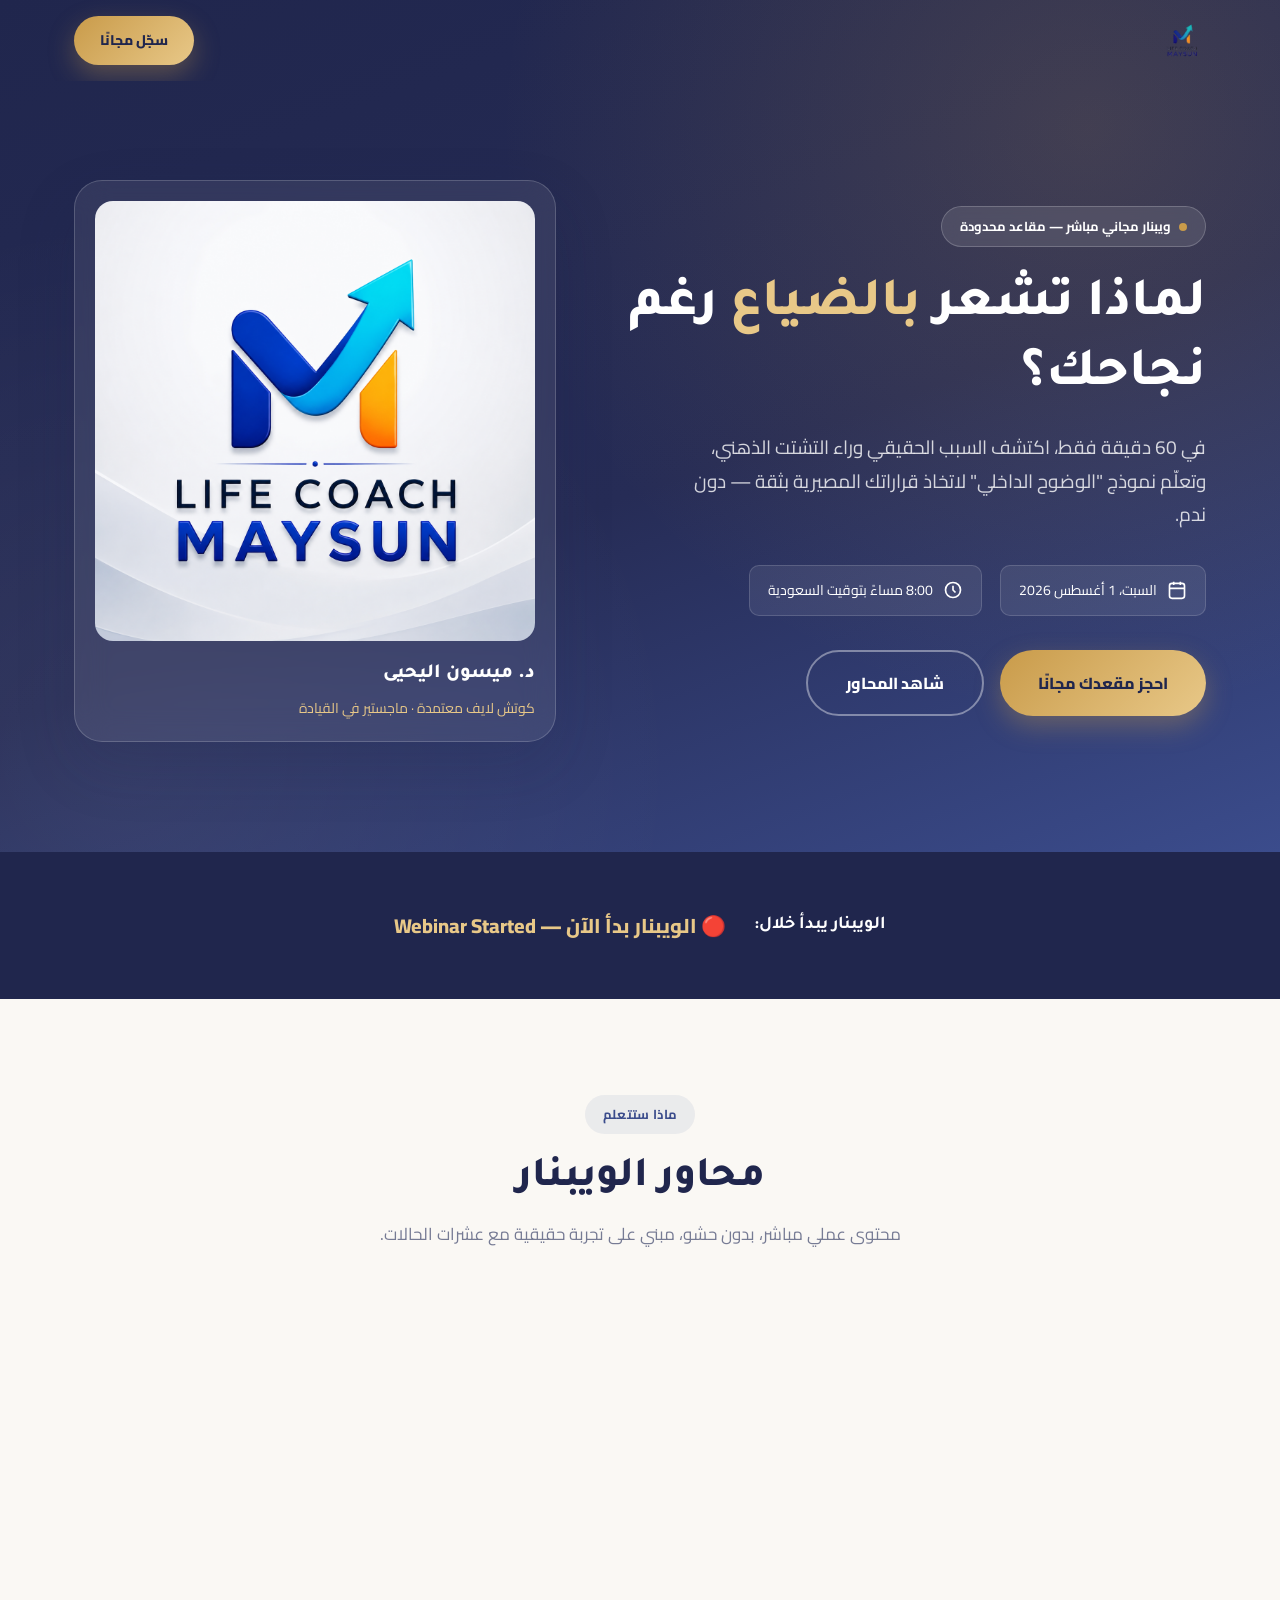
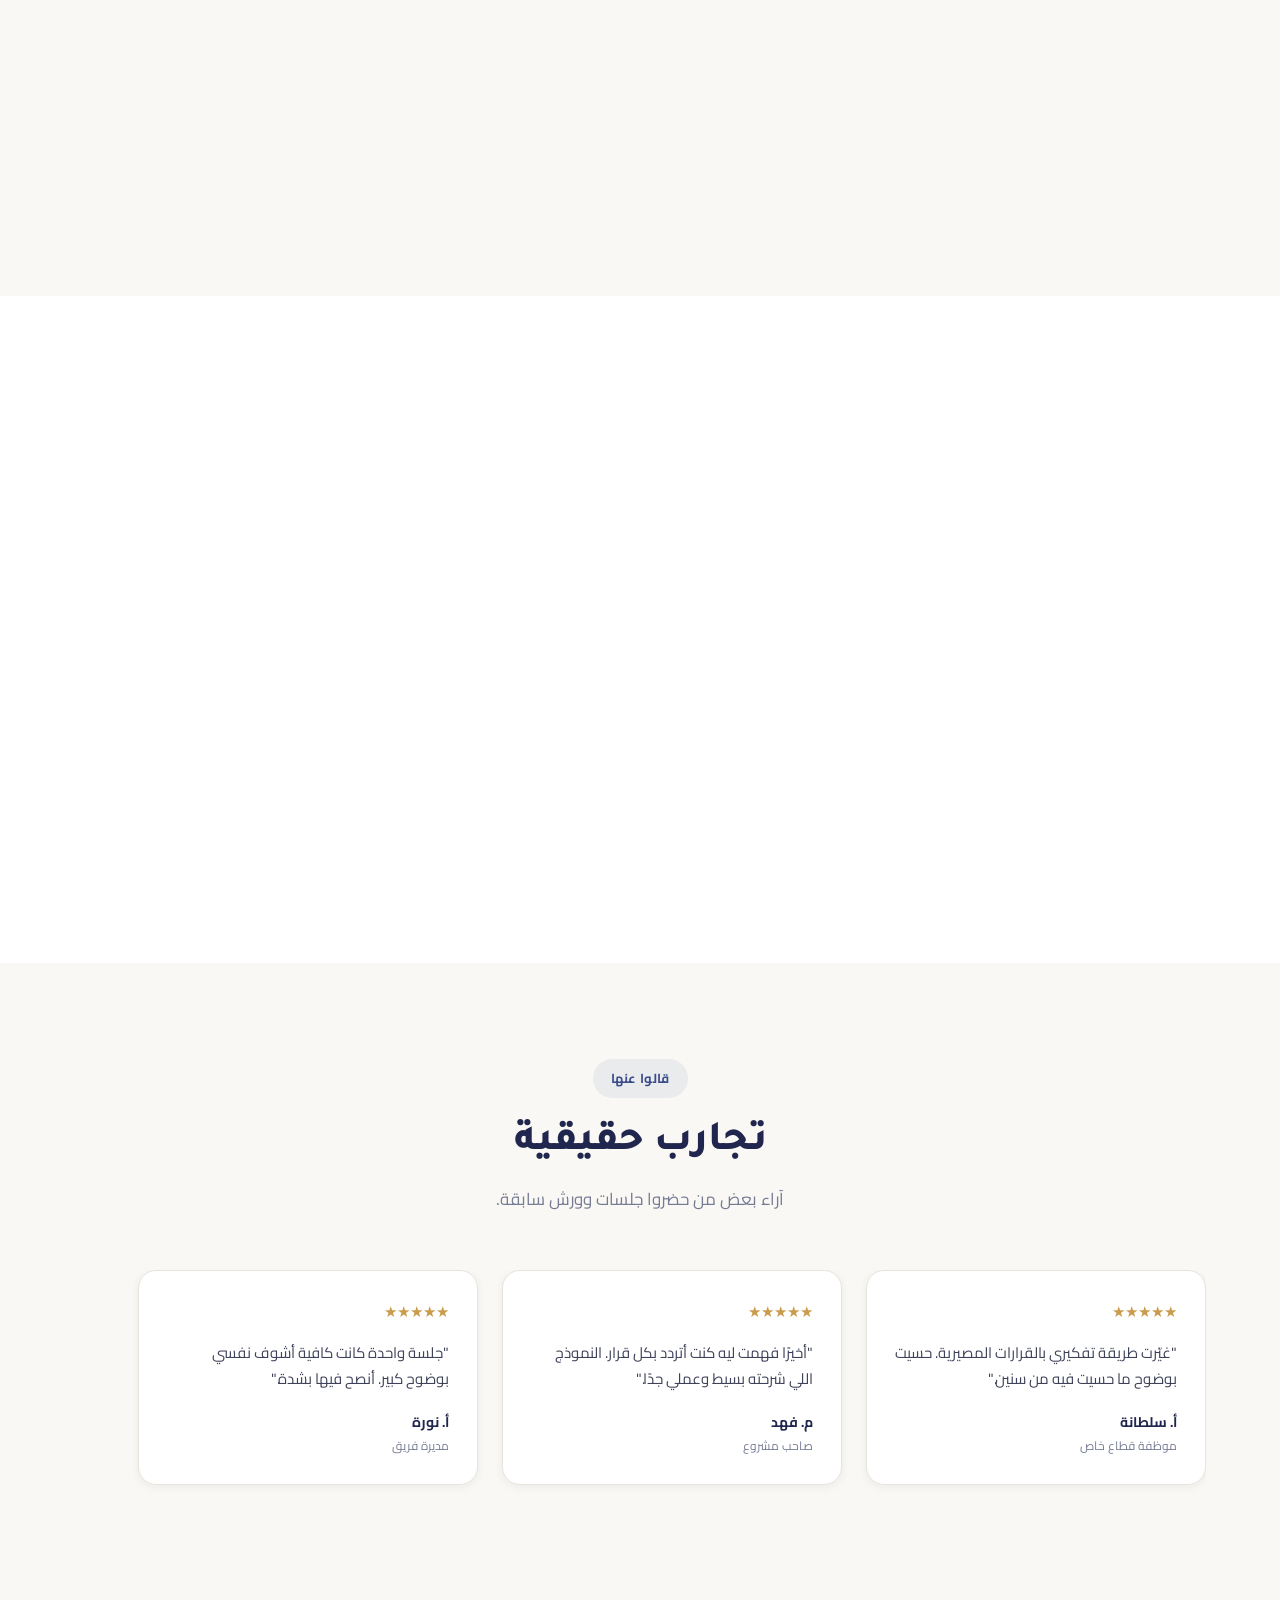
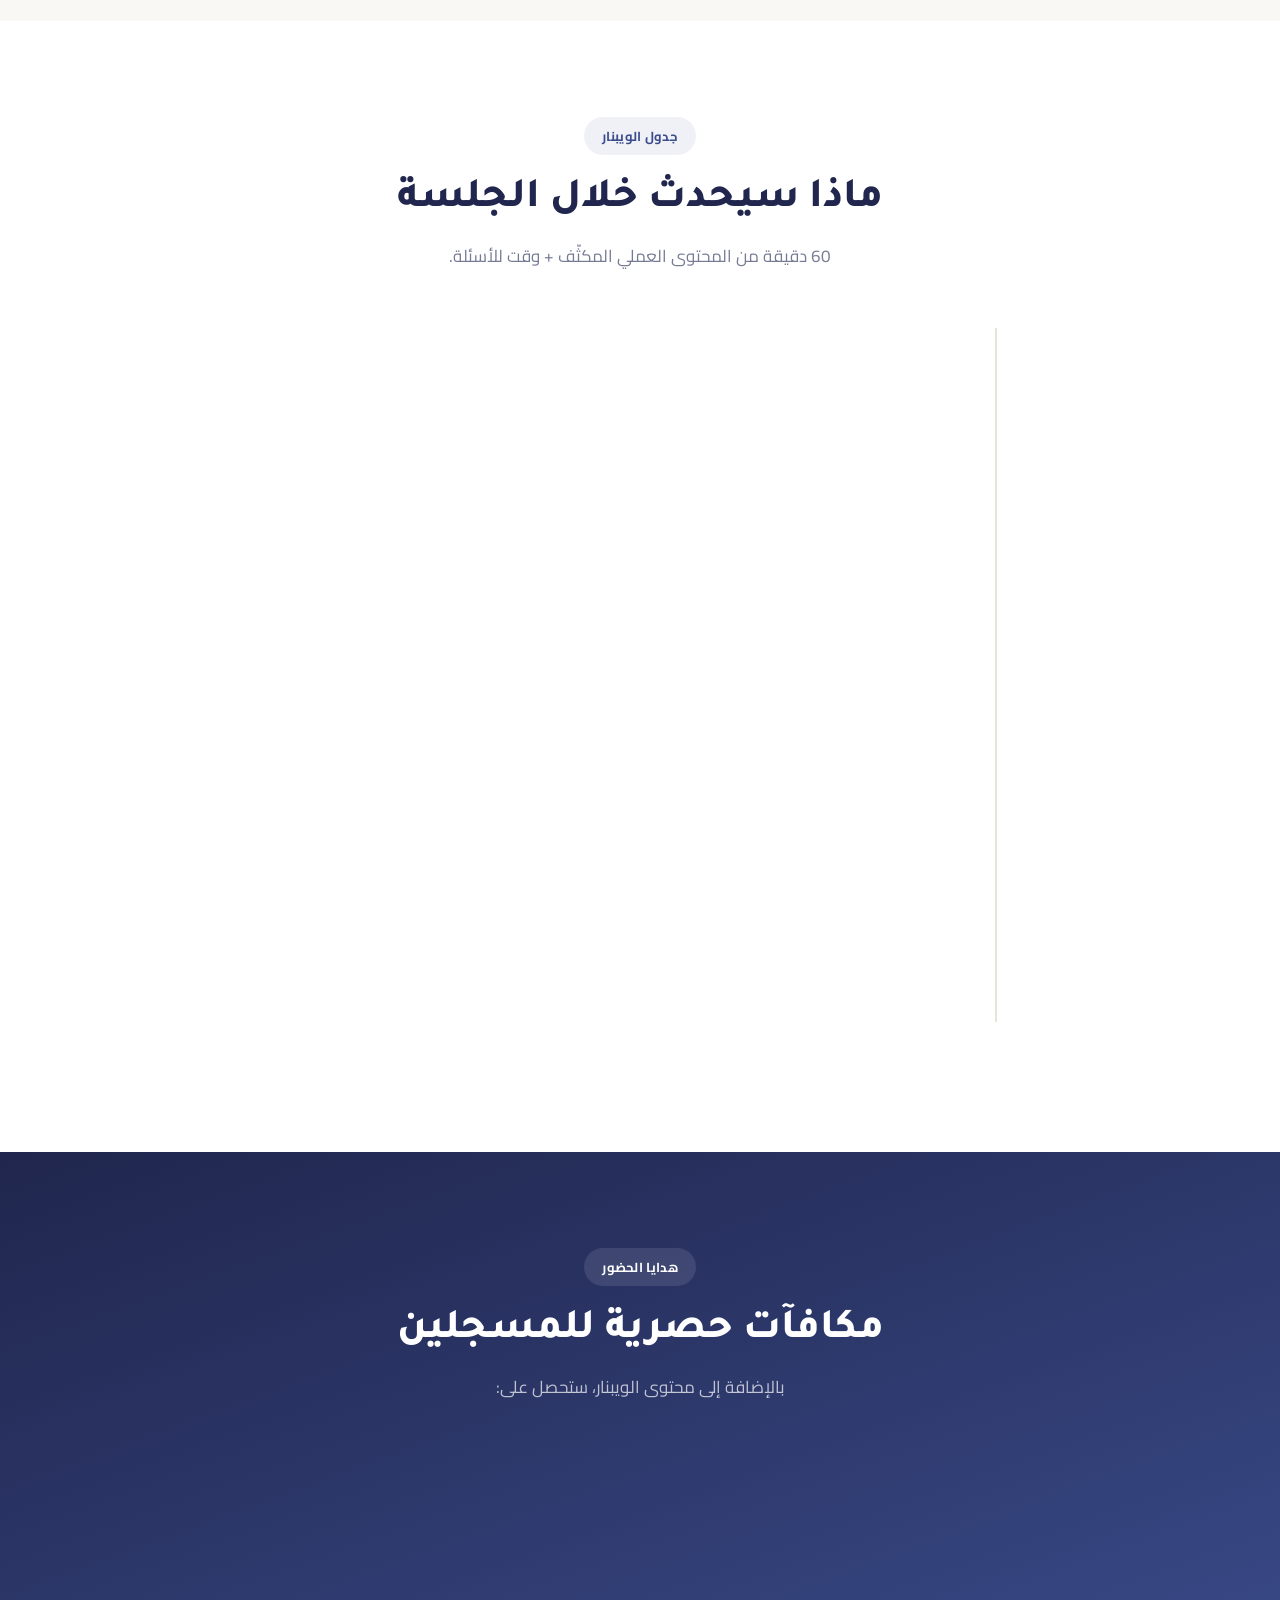
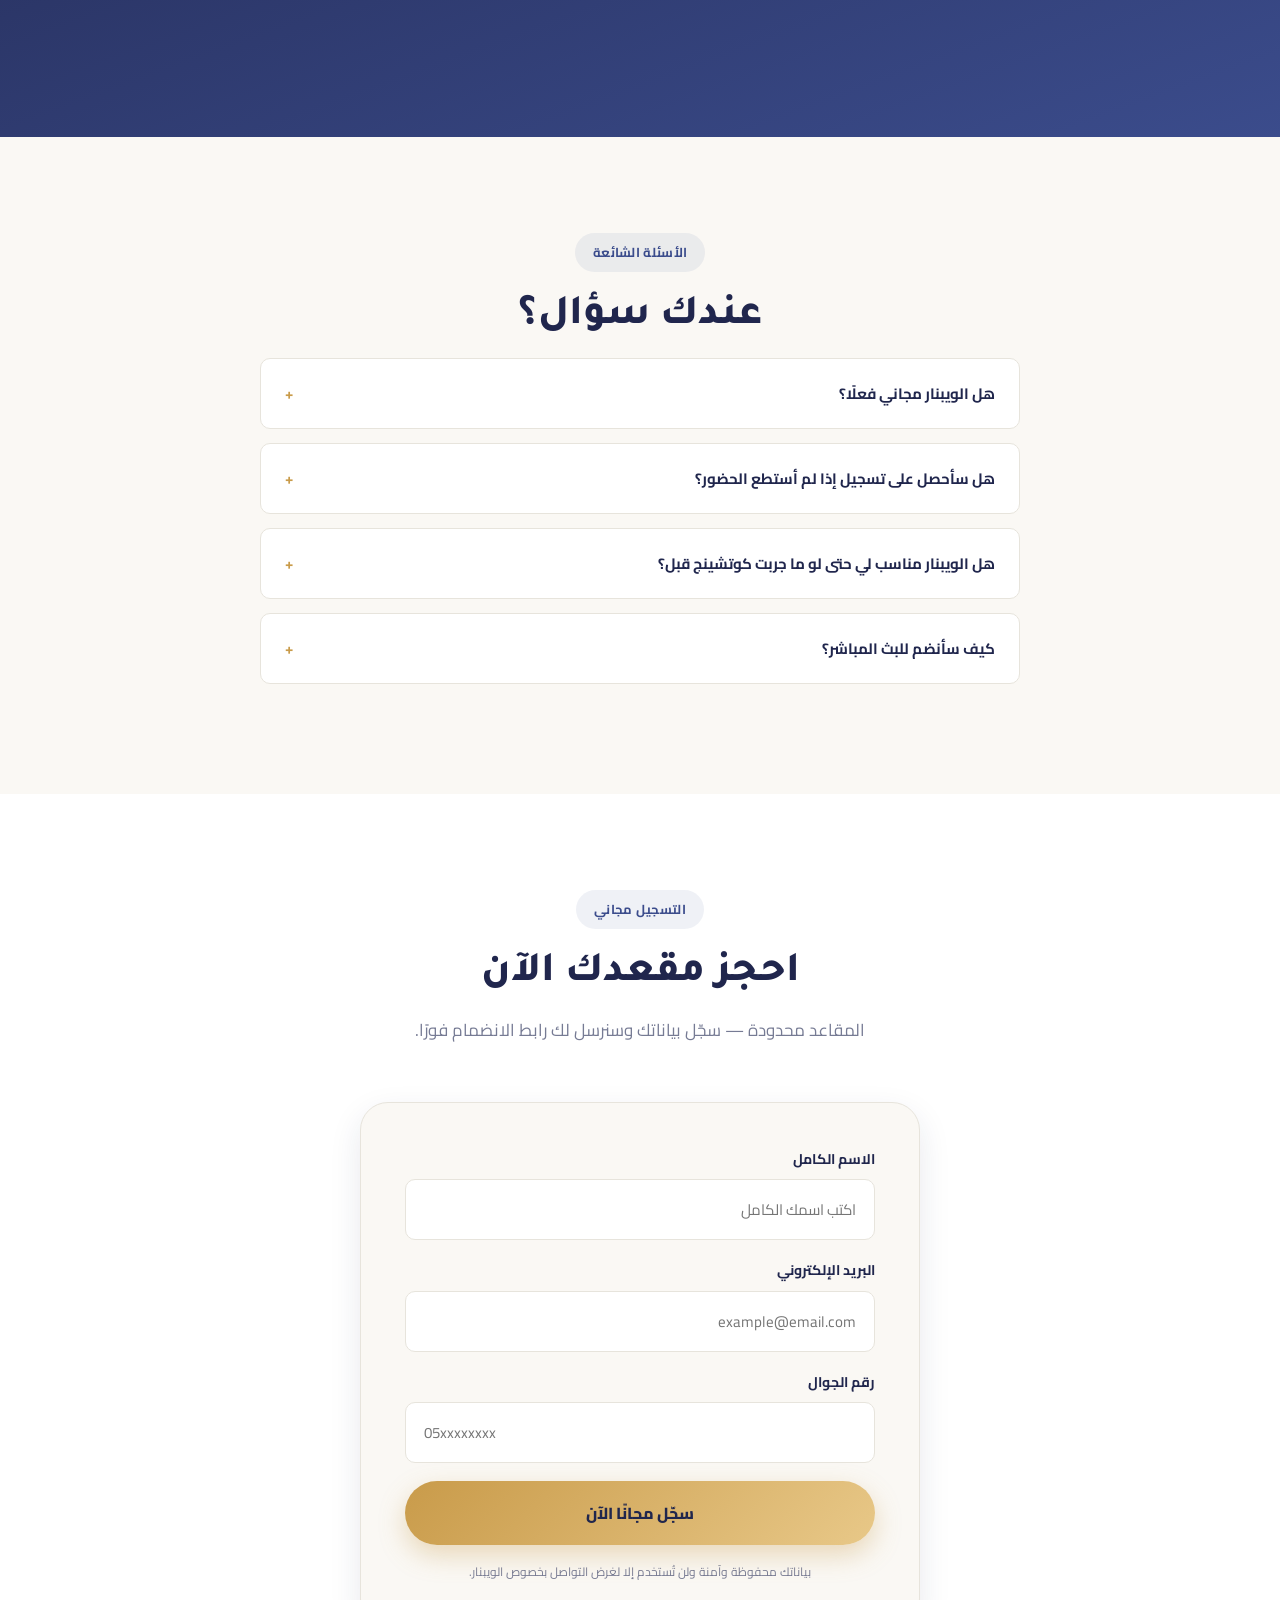
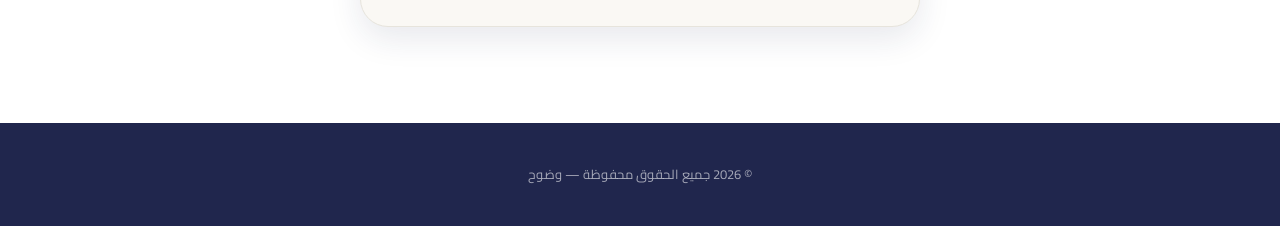
<file: index.html>
<!DOCTYPE html>
<html lang="ar" dir="rtl">
<head>
<meta charset="UTF-8">
<meta name="viewport" content="width=device-width, initial-scale=1.0">
<title>لماذا تشعر بالضياع رغم نجاحك؟ | ويبنار مجاني مباشر</title>
<meta name="description" content="ويبنار مجاني مباشر: اكتشف السبب الحقيقي وراء شعورك بالتشتت رغم نجاحك، وتعلم نموذج الوضوح الداخلي لاتخاذ قراراتك بثقة. سجّل الآن مجانًا.">
<meta name="keywords" content="ويبنار مجاني, كوتشينج, تطوير الذات, الوضوح الذهني, اتخاذ القرار, قيادة ذاتية">
<link rel="canonical" href="https://example.com/">

<!-- Open Graph -->
<meta property="og:type" content="website">
<meta property="og:title" content="لماذا تشعر بالضياع رغم نجاحك؟ | ويبنار مجاني مباشر">
<meta property="og:description" content="اكتشف السبب الحقيقي وراء شعورك بالتشتت رغم نجاحك، وخذ خطوتك الأولى نحو الوضوح الداخلي — مجانًا.">
<meta property="og:image" content="https://example.com/assets/images/og-cover.jpg">
<meta property="og:locale" content="ar_AR">
<meta property="og:url" content="https://example.com/">

<!-- Twitter Card -->
<meta name="twitter:card" content="summary_large_image">
<meta name="twitter:title" content="لماذا تشعر بالضياع رغم نجاحك؟">
<meta name="twitter:description" content="ويبنار مجاني مباشر لاكتشاف الوضوح الداخلي واتخاذ قراراتك بثقة.">
<meta name="twitter:image" content="https://example.com/assets/images/og-cover.jpg">

<meta name="robots" content="index, follow">
<link rel="icon" href="assets/logo.png" type="image/png">
<link rel="manifest" href="manifest.json">

<!-- Preload fonts -->
<link rel="preconnect" href="https://fonts.googleapis.com">
<link rel="preconnect" href="https://fonts.gstatic.com" crossorigin>
<link rel="preload" as="style" href="https://fonts.googleapis.com/css2?family=Tajawal:wght@700;800&family=Cairo:wght@400;600;700&display=swap">
<link rel="stylesheet" href="https://fonts.googleapis.com/css2?family=Tajawal:wght@700;800&family=Cairo:wght@400;600;700&display=swap">

<link rel="stylesheet" href="css/style.css">

<!-- Structured Data: Event / Schema.org -->
<script type="application/ld+json">
{
  "@context": "https://schema.org",
  "@type": "EducationEvent",
  "name": "لماذا تشعر بالضياع رغم نجاحك؟",
  "description": "ويبنار مجاني مباشر حول الوضوح الذهني واتخاذ القرار بثقة.",
  "startDate": "2026-08-01T20:00:00+03:00",
  "endDate": "2026-08-01T21:15:00+03:00",
  "eventAttendanceMode": "https://schema.org/OnlineEventAttendanceMode",
  "eventStatus": "https://schema.org/EventScheduled",
  "location": {
    "@type": "VirtualLocation",
    "url": "https://example.com/"
  },
  "organizer": {
    "@type": "Person",
    "name": "د. ميسون اليحيى"
  },
  "offers": {
    "@type": "Offer",
    "price": "0",
    "priceCurrency": "SAR",
    "availability": "https://schema.org/InStock",
    "url": "https://example.com/"
  }
}
</script>

<!-- Google Tag Manager -->
<script>
(function(w,d,s,l,i){
  w[l]=w[l]||[];
  w[l].push({'gtm.start': new Date().getTime(), event:'gtm.js'});
  var f=d.getElementsByTagName(s)[0],
      j=d.createElement(s),
      dl=l!='dataLayer' ? '&l='+l : '';
  j.async=true;
  j.src='https://www.googletagmanager.com/gtm.js?id='+i+dl;
  f.parentNode.insertBefore(j,f);
})(window,document,'script','dataLayer','GTM-5ZJQSZHW');
</script>
<!-- End Google Tag Manager -->

</head>
<body>
<a href="#register" class="skip-link">انتقل مباشرة إلى نموذج التسجيل</a>

<!-- Google Tag Manager (noscript) -->
<noscript>
  <iframe src="https://www.googletagmanager.com/ns.html?id=GTM-5ZJQSZHW"
          height="0"
          width="0"
          style="display:none;visibility:hidden"></iframe>
</noscript>
<!-- End Google Tag Manager (noscript) -->

<!-- ===================== Header ===================== -->
<header class="site-header" id="siteHeader">
  <div class="container">
    <a href="#hero" aria-label="الصفحة الرئيسية">
      <img src="assets/logo.png" alt="شعار Life Coach Maysun" width="140">
    </a>
    <a href="#register" class="btn btn-primary header-cta" data-analytics="header_cta_click">سجّل مجانًا</a>
  </div>
</header>

<!-- ===================== Hero ===================== -->
<section class="hero" id="hero">
  <div class="container hero-grid">
    <div class="hero-content">
      <span class="hero-badge"><span class="dot"></span> ويبنار مجاني مباشر — مقاعد محدودة</span>
      <h1>لماذا تشعر <span>بالضياع</span> رغم نجاحك؟</h1>
      <p class="lead">في 60 دقيقة فقط، اكتشف السبب الحقيقي وراء التشتت الذهني، وتعلّم نموذج "الوضوح الداخلي" لاتخاذ قراراتك المصيرية بثقة — دون ندم.</p>

      <div class="hero-meta">
        <div class="chip">
          <svg width="20" height="20" viewBox="0 0 24 24" fill="none" stroke="currentColor" stroke-width="2"><rect x="3" y="4" width="18" height="18" rx="3"/><path d="M16 2v4M8 2v4M3 10h18"/></svg>
          <span id="heroDate">السبت، 1 أغسطس 2026</span>
        </div>
        <div class="chip">
          <svg width="20" height="20" viewBox="0 0 24 24" fill="none" stroke="currentColor" stroke-width="2"><circle cx="12" cy="12" r="9"/><path d="M12 7v5l3 3"/></svg>
          <span id="heroTime">8:00 مساءً بتوقيت السعودية</span>
        </div>
      </div>

      <div class="hero-actions">
        <a href="#register" class="btn btn-primary" data-analytics="hero_cta_click">احجز مقعدك مجانًا</a>
        <a href="#agenda" class="btn btn-outline">شاهد المحاور</a>
      </div>
    </div>

    <div class="hero-visual">
      <div class="speaker-card">
        <img src="assets/images/speaker.jpg" alt="د. ميسون اليحيى" width="400" height="400" loading="eager">
        <div class="name">د. ميسون اليحيى</div>
        <div class="role">كوتش لايف معتمدة · ماجستير في القيادة</div>
      </div>
    </div>
  </div>
</section>

<!-- ===================== Countdown ===================== -->
<section class="countdown-section">
  <div class="container countdown-wrap">
    <span class="countdown-title">الويبنار يبدأ خلال:</span>
    <div class="countdown" id="countdown" data-target="2026-08-01T20:00:00+03:00">
      <div class="count-box"><span class="num" id="cd-days">00</span><span class="label">يوم</span></div>
      <div class="count-box"><span class="num" id="cd-hours">00</span><span class="label">ساعة</span></div>
      <div class="count-box"><span class="num" id="cd-mins">00</span><span class="label">دقيقة</span></div>
      <div class="count-box"><span class="num" id="cd-secs">00</span><span class="label">ثانية</span></div>
    </div>
    <div class="countdown-ended" id="countdownEnded">🔴 الويبنار بدأ الآن — Webinar Started</div>
  </div>
</section>

<!-- ===================== What You'll Learn ===================== -->
<section id="learn">
  <div class="container">
    <span class="eyebrow" style="display:block;text-align:center;width:fit-content;margin-inline:auto;">ماذا ستتعلم</span>
    <h2 class="section-title">محاور الويبنار</h2>
    <p class="section-sub">محتوى عملي مباشر، بدون حشو، مبني على تجربة حقيقية مع عشرات الحالات.</p>

    <div class="learn-grid">
      <div class="learn-card reveal">
        <div class="learn-icon"><svg width="26" height="26" viewBox="0 0 24 24" fill="none" stroke="currentColor" stroke-width="2"><circle cx="12" cy="12" r="9"/><path d="M12 8v4l3 2"/></svg></div>
        <h3>السبب الجذري للتشتت</h3>
        <p>لماذا تشعر بالإرهاق الذهني رغم أن حياتك "تبدو تمام" من الخارج.</p>
      </div>
      <div class="learn-card reveal">
        <div class="learn-icon"><svg width="26" height="26" viewBox="0 0 24 24" fill="none" stroke="currentColor" stroke-width="2"><path d="M12 2l3 7h7l-5.5 4.5L18 21l-6-4-6 4 1.5-7.5L2 9h7z"/></svg></div>
        <h3>نموذج الوضوح الداخلي</h3>
        <p>إطار عملي من 3 خطوات لاتخاذ أي قرار مصيري بثقة تامة.</p>
      </div>
      <div class="learn-card reveal">
        <div class="learn-icon"><svg width="26" height="26" viewBox="0 0 24 24" fill="none" stroke="currentColor" stroke-width="2"><path d="M3 12l6 6L21 6"/></svg></div>
        <h3>كسر حلقة التردد</h3>
        <p>كيف توقف نمط "التفكير الزائد" الذي يسرق طاقتك وقراراتك.</p>
      </div>
      <div class="learn-card reveal">
        <div class="learn-icon"><svg width="26" height="26" viewBox="0 0 24 24" fill="none" stroke="currentColor" stroke-width="2"><path d="M12 2a10 10 0 100 20 10 10 0 000-20zM12 6v6l4 2"/></svg></div>
        <h3>القيادة الذاتية</h3>
        <p>كيف تقود نفسك أولًا قبل أن تقود فريقك أو مشروعك أو أسرتك.</p>
      </div>
      <div class="learn-card reveal">
        <div class="learn-icon"><svg width="26" height="26" viewBox="0 0 24 24" fill="none" stroke="currentColor" stroke-width="2"><path d="M20 6L9 17l-5-5"/></svg></div>
        <h3>تمرين تطبيقي مباشر</h3>
        <p>ستطبّق سؤالًا تأمليًا لحظيًا خلال الويبنار وتلاحظ الفرق بنفسك.</p>
      </div>
      <div class="learn-card reveal">
        <div class="learn-icon"><svg width="26" height="26" viewBox="0 0 24 24" fill="none" stroke="currentColor" stroke-width="2"><rect x="4" y="4" width="16" height="16" rx="4"/><path d="M9 9h6v6H9z"/></svg></div>
        <h3>خطوتك التالية</h3>
        <p>خارطة طريق واضحة لتطبيق ما تعلمته على أرض واقعك الشخصي.</p>
      </div>
    </div>
  </div>
</section>

<!-- ===================== About Speaker ===================== -->
<section class="speaker-section" id="speaker">
  <div class="container speaker-grid">
    <div class="speaker-photo reveal">
      <img src="assets/images/speaker-full.jpg" alt="د. ميسون اليحيى" width="480" height="560" loading="lazy">
    </div>
    <div class="speaker-info reveal">
      <span class="eyebrow">من يقدّم الويبنار</span>
      <h2 class="section-title" style="text-align:right;">تعرّف على د. ميسون اليحيى</h2>
      <p style="color:var(--text-light);font-size:16px;">كوتش لايف ممارسة ومدربة معتمدة، حاصلة على ماجستير في القيادة ودبلوم في الصحة النفسية. رافقت عشرات الأفراد في رحلتهم من التشتت إلى الوضوح، ومن التردد إلى القرار الواثق — عبر أدوات عملية مبنية على علم النفس والقيادة الحديثة.</p>
      <div class="achieve-list">
        <div class="achieve-item"><svg width="20" height="20" viewBox="0 0 24 24" fill="none" stroke="currentColor" stroke-width="2"><path d="M12 2l3 7h7l-5.5 4.5L18 21l-6-4-6 4 1.5-7.5L2 9h7z"/></svg><span>ماجستير في القيادة</span></div>
        <div class="achieve-item"><svg width="20" height="20" viewBox="0 0 24 24" fill="none" stroke="currentColor" stroke-width="2"><path d="M12 2l3 7h7l-5.5 4.5L18 21l-6-4-6 4 1.5-7.5L2 9h7z"/></svg><span>دبلوم في الصحة النفسية</span></div>
        <div class="achieve-item"><svg width="20" height="20" viewBox="0 0 24 24" fill="none" stroke="currentColor" stroke-width="2"><path d="M12 2l3 7h7l-5.5 4.5L18 21l-6-4-6 4 1.5-7.5L2 9h7z"/></svg><span>مدربة كوتش لايف معتمدة</span></div>
        <div class="achieve-item"><svg width="20" height="20" viewBox="0 0 24 24" fill="none" stroke="currentColor" stroke-width="2"><path d="M12 2l3 7h7l-5.5 4.5L18 21l-6-4-6 4 1.5-7.5L2 9h7z"/></svg><span>عشرات الحالات الناجحة</span></div>
      </div>
    </div>
  </div>
</section>

<!-- ===================== Social Proof ===================== -->
<section class="testi-section" id="testimonials">
  <div class="container">
    <span class="eyebrow" style="display:block;text-align:center;width:fit-content;margin-inline:auto;">قالوا عنها</span>
    <h2 class="section-title">تجارب حقيقية</h2>
    <p class="section-sub">آراء بعض من حضروا جلسات وورش سابقة.</p>

    <div class="testi-track" id="testiTrack">
      <div class="testi-card"><div class="stars">★★★★★</div><p>"غيّرت طريقة تفكيري بالقرارات المصيرية. حسيت بوضوح ما حسيت فيه من سنين."</p><div class="testi-person"><div><div class="n">أ. سلطانة</div><div class="r">موظفة قطاع خاص</div></div></div></div>
      <div class="testi-card"><div class="stars">★★★★★</div><p>"أخيرًا فهمت ليه كنت أتردد بكل قرار. النموذج اللي شرحته بسيط وعملي جدًا."</p><div class="testi-person"><div><div class="n">م. فهد</div><div class="r">صاحب مشروع</div></div></div></div>
      <div class="testi-card"><div class="stars">★★★★★</div><p>"جلسة واحدة كانت كافية أشوف نفسي بوضوح كبير. أنصح فيها بشدة."</p><div class="testi-person"><div><div class="n">أ. نورة</div><div class="r">مديرة فريق</div></div></div></div>
    </div>
    <div class="testi-nav" id="testiNav"></div>
  </div>
</section>

<!-- ===================== Agenda ===================== -->
<section class="agenda-section" id="agenda">
  <div class="container">
    <span class="eyebrow" style="display:block;text-align:center;width:fit-content;margin-inline:auto;">جدول الويبنار</span>
    <h2 class="section-title">ماذا سيحدث خلال الجلسة</h2>
    <p class="section-sub">60 دقيقة من المحتوى العملي المكثّف + وقت للأسئلة.</p>

    <div class="timeline">
      <div class="tl-item reveal"><div class="tl-dot">1</div><div class="tl-content"><h4>الترحيب وكسر الجليد</h4><p>تعارف سريع وتهيئة للجلسة (5 دقائق)</p></div></div>
      <div class="tl-item reveal"><div class="tl-dot">2</div><div class="tl-content"><h4>تشخيص المشكلة</h4><p>لماذا نشعر بالضياع رغم النجاح الظاهري (15 دقيقة)</p></div></div>
      <div class="tl-item reveal"><div class="tl-dot">3</div><div class="tl-content"><h4>نموذج الوضوح الداخلي</h4><p>الإطار العملي بثلاث خطوات قابلة للتطبيق فورًا (20 دقيقة)</p></div></div>
      <div class="tl-item reveal"><div class="tl-dot">4</div><div class="tl-content"><h4>تمرين تفاعلي</h4><p>تطبيق مباشر خلال الجلسة (5 دقائق)</p></div></div>
      <div class="tl-item reveal"><div class="tl-dot">5</div><div class="tl-content"><h4>أسئلة وأجوبة</h4><p>إجابة مباشرة على استفساراتك (10 دقائق)</p></div></div>
      <div class="tl-item reveal"><div class="tl-dot">6</div><div class="tl-content"><h4>خطوتك التالية</h4><p>كيف تكمل رحلتك نحو الوضوح والاتزان (5 دقائق)</p></div></div>
    </div>
  </div>
</section>

<!-- ===================== Bonuses ===================== -->
<section class="bonus-section" id="bonuses">
  <div class="container">
    <span class="eyebrow" style="display:block;text-align:center;width:fit-content;margin-inline:auto;background:rgba(255,255,255,.1);color:#fff;">هدايا الحضور</span>
    <h2 class="section-title">مكافآت حصرية للمسجلين</h2>
    <p class="section-sub">بالإضافة إلى محتوى الويبنار، ستحصل على:</p>

    <div class="bonus-grid">
      <div class="bonus-card reveal"><span class="bonus-value">هدية 1</span><h3>ملخص PDF للنموذج</h3><p>خلاصة "نموذج الوضوح الداخلي" بصيغة قابلة للطباعة.</p></div>
      <div class="bonus-card reveal"><span class="bonus-value">هدية 2</span><h3>تسجيل الويبنار</h3><p>رابط إعادة المشاهدة لمدة 7 أيام بعد انتهاء البث.</p></div>
      <div class="bonus-card reveal"><span class="bonus-value">هدية 3</span><h3>عرض خاص محدود</h3><p>سعر خاص لحجز جلسة كوتشينج فردية لمدة 48 ساعة فقط بعد الويبنار.</p></div>
    </div>
  </div>
</section>

<!-- ===================== FAQ ===================== -->
<section class="faq-section" id="faq">
  <div class="container">
    <span class="eyebrow" style="display:block;text-align:center;width:fit-content;margin-inline:auto;">الأسئلة الشائعة</span>
    <h2 class="section-title">عندك سؤال؟</h2>

    <div class="faq-list">
      <div class="faq-item">
        <button class="faq-q">هل الويبنار مجاني فعلًا؟ <span class="plus">+</span></button>
        <div class="faq-a"><p>نعم، التسجيل والحضور مجانيان بالكامل، بدون أي رسوم مخفية.</p></div>
      </div>
      <div class="faq-item">
        <button class="faq-q">هل سأحصل على تسجيل إذا لم أستطع الحضور؟ <span class="plus">+</span></button>
        <div class="faq-a"><p>نعم، سيصلك رابط التسجيل عبر البريد الإلكتروني لمدة 7 أيام بعد الويبنار.</p></div>
      </div>
      <div class="faq-item">
        <button class="faq-q">هل الويبنار مناسب لي حتى لو ما جربت كوتشينج قبل؟ <span class="plus">+</span></button>
        <div class="faq-a"><p>بالتأكيد، المحتوى مصمم للجميع بغض النظر عن خبرتك السابقة.</p></div>
      </div>
      <div class="faq-item">
        <button class="faq-q">كيف سأنضم للبث المباشر؟ <span class="plus">+</span></button>
        <div class="faq-a"><p>بعد التسجيل ستصلك رسالة تحتوي على رابط الانضمام عبر البريد وواتساب.</p></div>
      </div>
    </div>
  </div>
</section>

<!-- ===================== Registration Form ===================== -->
<section class="register-section" id="register">
  <div class="container">
    <span class="eyebrow" style="display:block;text-align:center;width:fit-content;margin-inline:auto;">التسجيل مجاني</span>
    <h2 class="section-title">احجز مقعدك الآن</h2>
    <p class="section-sub">المقاعد محدودة — سجّل بياناتك وسنرسل لك رابط الانضمام فورًا.</p>

    <div class="register-wrap">
      <form id="registerForm" novalidate>
        <div class="form-group">
          <label for="fullName">الاسم الكامل</label>
          <input type="text" id="fullName" name="fullName" placeholder="اكتب اسمك الكامل" autocomplete="name" required>
          <span class="form-error">يرجى إدخال اسم صحيح (حرفين على الأقل)</span>
        </div>
        <div class="form-group">
          <label for="email">البريد الإلكتروني</label>
          <input type="email" id="email" name="email" placeholder="example@email.com" autocomplete="email" required>
          <span class="form-error">يرجى إدخال بريد إلكتروني صحيح</span>
        </div>
        <div class="form-group">
          <label for="phone">رقم الجوال</label>
          <input type="tel" id="phone" name="phone" placeholder="05xxxxxxxx" autocomplete="tel" required>
          <span class="form-error">يرجى إدخال رقم جوال سعودي صحيح</span>
        </div>
        <button type="submit" class="btn btn-primary btn-block" id="submitBtn" data-analytics="submit_registration">
          <span class="btn-text">سجّل مجانًا الآن</span>
          <span class="spinner"></span>
        </button>
        <p class="form-note">بياناتك محفوظة وآمنة ولن تُستخدم إلا لغرض التواصل بخصوص الويبنار.</p>
      </form>
    </div>
  </div>
</section>

<!-- ===================== Footer ===================== -->
<footer class="site-footer">
  <div class="container">
    <p>© 2026 جميع الحقوق محفوظة — وضوح</p>
  </div>
</footer>

<!-- ===================== Success Modal ===================== -->
<div class="modal-overlay" id="successModal" role="dialog" aria-modal="true" aria-labelledby="modalTitle">
  <div class="modal-box">
    <button class="modal-close" id="modalCloseBtn" aria-label="إغلاق">&times;</button>
    <div class="modal-icon"><svg width="36" height="36" viewBox="0 0 24 24" fill="none" stroke="currentColor" stroke-width="2.5"><path d="M20 6L9 17l-5-5"/></svg></div>
    <h3 id="modalTitle">تم التسجيل بنجاح! 🎉</h3>
    <p>راسلناك برابط الانضمام على بريدك الإلكتروني. لا تنسَ إضافة الموعد لتقويمك.</p>
    <div class="modal-actions">
      <a href="#" id="addToCalendarBtn" class="btn btn-primary btn-block">أضف إلى Google Calendar</a>
      <a href="#" id="joinWhatsappBtn" class="btn btn-outline btn-block" style="color:var(--navy);border-color:var(--border);">انضم إلى قروب واتساب</a>
      <a href="thank-you.html" class="btn btn-block" style="color:var(--indigo);font-weight:700;">الانتقال إلى صفحة الشكر ←</a>
    </div>
  </div>
</div>

<div class="toast-wrap" id="toastWrap"></div>

<script src="js/app.js"></script>
</body>
</html>
</file>
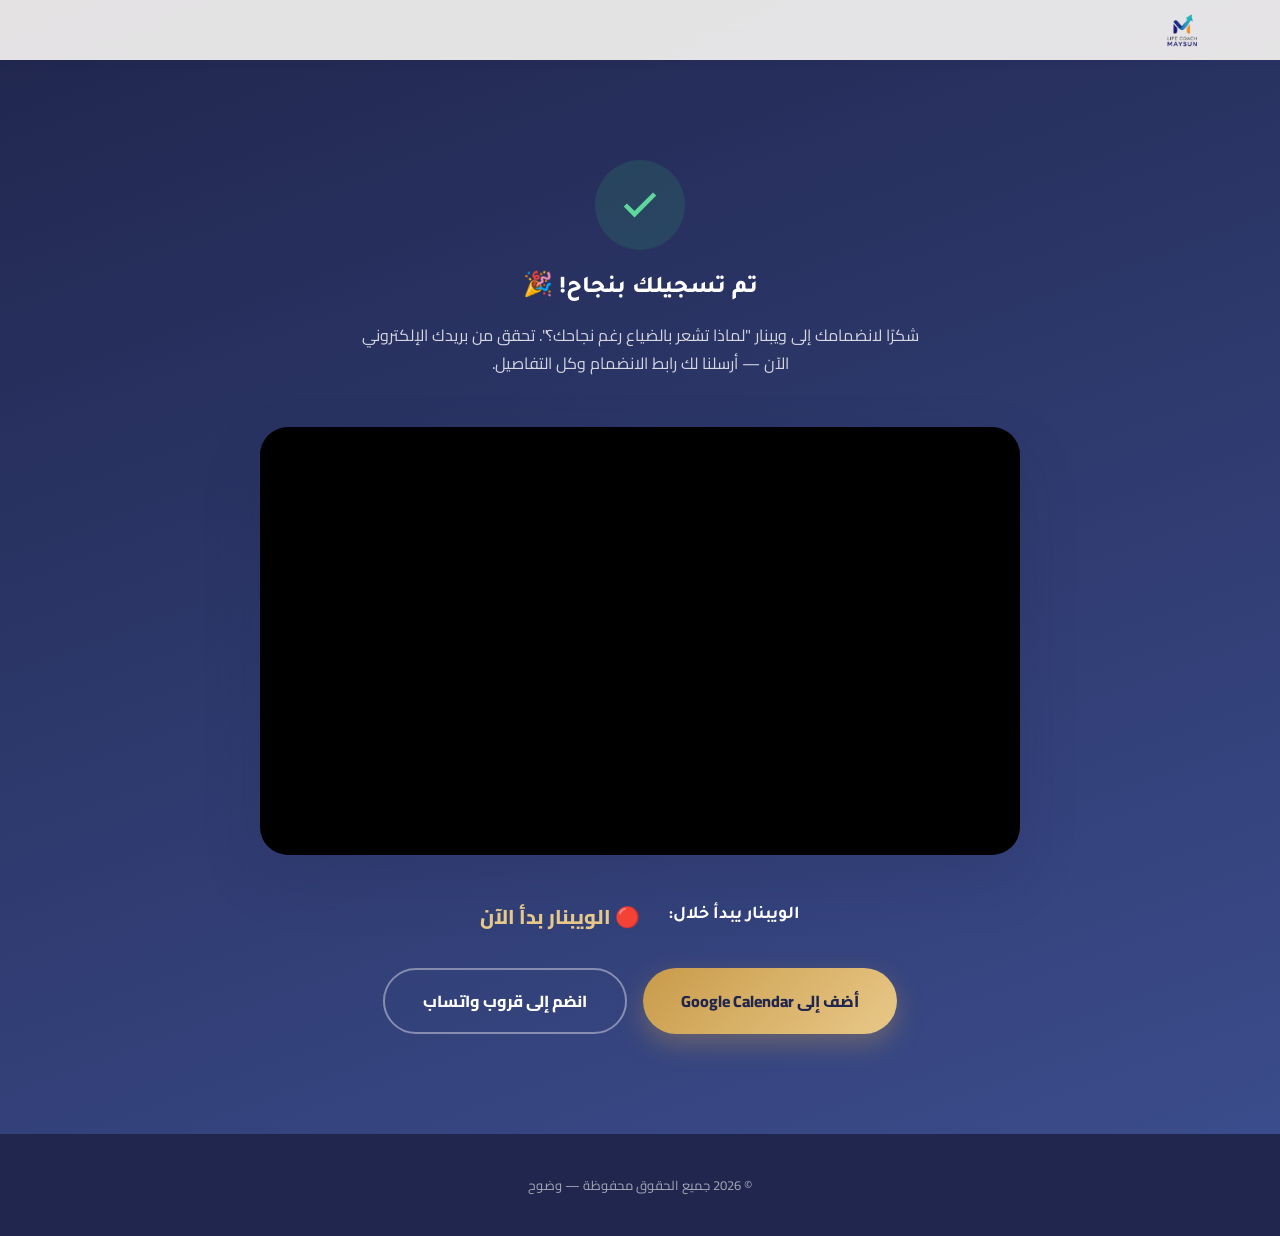
<file: thank-you.html>
<!DOCTYPE html>
<html lang="ar" dir="rtl">
<head>
<meta charset="UTF-8">
<meta name="viewport" content="width=device-width, initial-scale=1.0">
<title>تم التسجيل بنجاح | وضوح — ويبنار مجاني</title>
<meta name="description" content="شكرًا لتسجيلك في الويبنار المجاني. تحقق من بريدك الإلكتروني للحصول على رابط الانضمام.">
<meta name="robots" content="noindex, follow">
<link rel="icon" href="assets/logo.svg" type="image/svg+xml">

<link rel="preconnect" href="https://fonts.googleapis.com">
<link rel="preconnect" href="https://fonts.gstatic.com" crossorigin>
<link rel="stylesheet" href="https://fonts.googleapis.com/css2?family=Tajawal:wght@700;800&family=Cairo:wght@400;600;700&display=swap">
<link rel="stylesheet" href="css/style.css">

<!-- ==========================================================
     GTM — نفس كود GTM الموجود في index.html، الصقه هنا أيضًا
     ========================================================== -->
</head>
<body>

<header class="site-header scrolled">
  <div class="container">
    <a href="index.html"><img src="assets/logo.png" alt="شعار Life Coach Maysun" width="140"></a>
  </div>
</header>

<section class="ty-hero">
  <div class="container">
    <div class="ty-check">
      <svg width="44" height="44" viewBox="0 0 24 24" fill="none" stroke="currentColor" stroke-width="2.5"><path d="M20 6L9 17l-5-5"/></svg>
    </div>
    <h1 style="color:#fff;">تم تسجيلك بنجاح! 🎉</h1>
    <p class="lead" style="color:rgba(255,255,255,.8);max-width:560px;margin:16px auto 0;">
      شكرًا لانضمامك إلى ويبنار "لماذا تشعر بالضياع رغم نجاحك؟". تحقق من بريدك الإلكتروني الآن — أرسلنا لك رابط الانضمام وكل التفاصيل.
    </p>

    <div class="ty-video">
      <iframe src="https://www.youtube.com/embed/dQw4w9WgXcQ" title="فيديو ترحيبي" loading="lazy" allowfullscreen></iframe>
    </div>

    <div class="countdown-wrap" style="margin-top:44px;">
      <span class="countdown-title" style="color:#fff;">الويبنار يبدأ خلال:</span>
      <div class="countdown" id="countdown" data-target="2026-08-01T20:00:00+03:00">
        <div class="count-box"><span class="num" id="cd-days">00</span><span class="label">يوم</span></div>
        <div class="count-box"><span class="num" id="cd-hours">00</span><span class="label">ساعة</span></div>
        <div class="count-box"><span class="num" id="cd-mins">00</span><span class="label">دقيقة</span></div>
        <div class="count-box"><span class="num" id="cd-secs">00</span><span class="label">ثانية</span></div>
      </div>
      <div class="countdown-ended" id="countdownEnded" style="color:var(--gold-light);">🔴 الويبنار بدأ الآن</div>
    </div>

    <div class="ty-actions">
      <a href="#" id="tyCalendarBtn" class="btn btn-primary">أضف إلى Google Calendar</a>
      <a href="#" id="tyWhatsappBtn" class="btn btn-outline">انضم إلى قروب واتساب</a>
    </div>
  </div>
</section>

<footer class="site-footer">
  <div class="container"><p>© 2026 جميع الحقوق محفوظة — وضوح</p></div>
</footer>

<div class="toast-wrap" id="toastWrap"></div>

<script src="js/app.js"></script>
<script>
  // ربط أزرار صفحة الشكر بنفس إعدادات التقويم وواتساب
  document.addEventListener('DOMContentLoaded', () => {
    pushEvent('page_view', { page: 'thank_you' });
    const calBtn = document.getElementById('tyCalendarBtn');
    const waBtn = document.getElementById('tyWhatsappBtn');
    if (calBtn) calBtn.href = buildGoogleCalendarLink();
    if (waBtn) waBtn.href = window.WEBINAR_CONFIG.WHATSAPP_GROUP_URL;
  });
</script>
</body>
</html>
</file>
<file: css/style.css>
/* =========================================================
   وضوح | Webinar Landing Page — Premium Stylesheet
   Colors: Deep Navy #20264D, Indigo #3B4C8C, Gold #C99B4A,
           Cream #FAF8F4, Slate Text #4A4F63
   ========================================================= */

:root{
  --navy:#20264D;
  --indigo:#3B4C8C;
  --gold:#C99B4A;
  --gold-light:#E8C888;
  --cream:#FAF8F4;
  --white:#FFFFFF;
  --text:#3E4258;
  --text-light:#767B94;
  --border:#E7E4DC;
  --success:#2F9E6B;
  --danger:#D2564A;

  --radius-sm:10px;
  --radius-md:18px;
  --radius-lg:28px;

  --shadow-sm:0 2px 10px rgba(32,38,77,.06);
  --shadow-md:0 12px 32px rgba(32,38,77,.10);
  --shadow-lg:0 24px 60px rgba(32,38,77,.16);

  --font-display:'Tajawal', 'Segoe UI', sans-serif;
  --font-body:'Cairo', 'Segoe UI', sans-serif;

  --container:1180px;
  --transition:.35s cubic-bezier(.22,.9,.32,1);
}

*,*::before,*::after{box-sizing:border-box;margin:0;padding:0;}
html{
  scroll-behavior:smooth;
  overflow-x:hidden;
  width:100%;
  max-width:100vw;
}
body{
  font-family:var(--font-body);
  color:var(--text);
  background:var(--cream);
  line-height:1.75;
  -webkit-font-smoothing:antialiased;
  overflow-x:hidden;
  width:100%;
  max-width:100vw;
  position:relative;
}
.container{max-width:min(var(--container),100%);}
.hero,.site-header,section{max-width:100vw;overflow:hidden;}
img{max-width:100%;display:block;}
a{color:inherit;text-decoration:none;}
button{font-family:inherit;cursor:pointer;border:none;background:none;}
ul{list-style:none;}
.container{width:100%;max-width:var(--container);margin:0 auto;padding:0 24px;}
section{padding:96px 0;position:relative;}
h1,h2,h3,h4{font-family:var(--font-display);color:var(--navy);font-weight:800;line-height:1.3;}
.eyebrow{
  display:inline-flex;align-items:center;gap:8px;
  font-size:13px;font-weight:700;letter-spacing:.3px;
  color:var(--indigo);background:rgba(59,76,140,.08);
  padding:8px 18px;border-radius:100px;margin-bottom:18px;
}
.section-title{font-size:clamp(28px,4vw,42px);text-align:center;margin-bottom:14px;}
.section-sub{text-align:center;color:var(--text-light);font-size:17px;max-width:620px;margin:0 auto 56px;}

@media(prefers-reduced-motion:reduce){
  *{animation-duration:.01ms !important;animation-iteration-count:1 !important;transition-duration:.01ms !important;scroll-behavior:auto !important;}
}
:focus-visible{outline:3px solid var(--gold);outline-offset:3px;border-radius:4px;}
.skip-link{position:absolute;right:-999px;top:0;background:var(--navy);color:#fff;padding:12px 20px;z-index:999;border-radius:0 0 8px 8px;}
.skip-link:focus{right:0;}

/* ===== Buttons ===== */
.btn{
  position:relative;overflow:hidden;
  display:inline-flex;align-items:center;justify-content:center;gap:10px;
  padding:17px 38px;border-radius:100px;font-weight:800;font-size:16px;
  transition:transform var(--transition), box-shadow var(--transition);
  isolation:isolate;
}
.btn-primary{
  background:linear-gradient(135deg,var(--gold) 0%, var(--gold-light) 100%);
  color:var(--navy);box-shadow:0 10px 26px rgba(201,155,74,.35);
}
.btn-primary:hover{transform:translateY(-3px);box-shadow:0 16px 34px rgba(201,155,74,.45);}
.btn-outline{
  background:transparent;color:var(--white);border:2px solid rgba(255,255,255,.4);
}
.btn-outline:hover{background:rgba(255,255,255,.12);}
.btn-block{width:100%;}
.ripple{position:absolute;border-radius:50%;background:rgba(255,255,255,.55);transform:scale(0);animation:ripple-anim .6s ease-out;pointer-events:none;}
@keyframes ripple-anim{to{transform:scale(4);opacity:0;}}

/* ===== Header ===== */
.site-header{
  position:fixed;top:0;inset-inline:0;z-index:200;
  padding:16px 0;transition:background var(--transition), box-shadow var(--transition), padding var(--transition);
}
.site-header .container{display:flex;align-items:center;justify-content:space-between;}
.site-header .container img{height:40px;width:auto;max-width:140px;object-fit:contain;}
.site-header.scrolled{background:rgba(250,248,244,.9);backdrop-filter:blur(14px);box-shadow:var(--shadow-sm);padding:10px 0;}
.header-cta{padding:12px 26px;font-size:14px;}

/* ===== Hero ===== */
.hero{
  padding:180px 0 110px;
  background:radial-gradient(circle at 85% 15%, rgba(201,155,74,.18), transparent 45%),
             linear-gradient(160deg, var(--navy) 0%, #262C56 55%, var(--indigo) 100%);
  color:#fff;overflow:hidden;position:relative;
}
.hero::after{
  content:"";position:absolute;inset:0;
  background:radial-gradient(circle at 10% 90%, rgba(255,255,255,.06), transparent 40%);
  pointer-events:none;
}
.hero-grid{display:grid;grid-template-columns:1.1fr .9fr;gap:60px;align-items:center;position:relative;z-index:2;}
.hero-grid > *{min-width:0;}
.hero-badge{
  display:inline-flex;align-items:center;gap:8px;background:rgba(255,255,255,.1);
  border:1px solid rgba(255,255,255,.2);backdrop-filter:blur(8px);
  padding:8px 18px;border-radius:100px;font-size:13px;font-weight:700;margin-bottom:24px;
}
.hero-badge .dot{width:8px;height:8px;border-radius:50%;background:var(--gold);animation:pulse 1.6s infinite;}
@keyframes pulse{0%,100%{opacity:1}50%{opacity:.3}}
.hero h1{font-size:clamp(32px,5vw,54px);color:#fff;margin-bottom:20px;}
.hero h1 span{color:var(--gold-light);}
.hero p.lead{font-size:19px;color:rgba(255,255,255,.8);max-width:520px;margin-bottom:34px;}
.hero-meta{display:flex;flex-wrap:wrap;gap:18px;margin-bottom:34px;}
.hero-meta .chip{
  display:flex;align-items:center;gap:10px;background:rgba(255,255,255,.08);
  border:1px solid rgba(255,255,255,.15);padding:12px 18px;border-radius:var(--radius-sm);font-size:14px;
}
.hero-actions{display:flex;flex-wrap:wrap;gap:16px;}
.hero-visual{position:relative;}
.speaker-card{
  background:rgba(255,255,255,.08);border:1px solid rgba(255,255,255,.18);
  border-radius:var(--radius-lg);padding:20px;backdrop-filter:blur(16px);
  box-shadow:var(--shadow-lg);min-width:0;overflow:hidden;
}
.speaker-card img{border-radius:var(--radius-md);width:100%;height:auto;aspect-ratio:1/1;object-fit:cover;}
.speaker-card .name{color:#fff;font-family:var(--font-display);font-size:20px;font-weight:800;margin-top:16px;}
.speaker-card .role{color:var(--gold-light);font-size:14px;margin-top:4px;}

/* ===== Countdown ===== */
.countdown-section{background:var(--navy);padding:56px 0;}
.countdown-wrap{display:flex;align-items:center;justify-content:center;gap:16px;flex-wrap:wrap;}
.countdown-title{color:#fff;font-family:var(--font-display);font-size:18px;font-weight:700;margin-inline-end:12px;}
.countdown{display:flex;gap:14px;}
.count-box{
  background:rgba(255,255,255,.08);border:1px solid rgba(255,255,255,.15);
  border-radius:var(--radius-sm);padding:16px 18px;min-width:82px;text-align:center;
}
.count-box .num{font-family:var(--font-display);font-size:32px;font-weight:800;color:var(--gold-light);display:block;line-height:1;}
.count-box .label{color:rgba(255,255,255,.65);font-size:12px;margin-top:6px;display:block;}
.countdown-ended{display:none;color:var(--gold-light);font-weight:800;font-size:20px;text-align:center;}

/* ===== Cards Grid (What you'll learn) ===== */
.learn-grid{display:grid;grid-template-columns:repeat(3,1fr);gap:28px;}
.learn-card{
  background:#fff;border:1px solid var(--border);border-radius:var(--radius-md);
  padding:34px 28px;transition:transform var(--transition), box-shadow var(--transition), border-color var(--transition);
}
.learn-card:hover{transform:translateY(-6px);box-shadow:var(--shadow-md);border-color:transparent;}
.learn-icon{
  width:56px;height:56px;border-radius:16px;display:flex;align-items:center;justify-content:center;
  background:linear-gradient(135deg,var(--indigo),var(--navy));margin-bottom:20px;color:#fff;
}
.learn-card h3{font-size:19px;margin-bottom:10px;}
.learn-card p{color:var(--text-light);font-size:15px;}

/* ===== About Speaker ===== */
.speaker-section{background:#fff;}
.speaker-grid{display:grid;grid-template-columns:.8fr 1.2fr;gap:60px;align-items:center;}
.speaker-grid > *{min-width:0;}
.speaker-photo{position:relative;min-width:0;overflow:hidden;max-width:380px;margin:0 auto;}
.speaker-photo img{width:100%;height:auto;max-width:100%;aspect-ratio:4/5;object-fit:cover;}
.speaker-photo img{border-radius:var(--radius-lg);box-shadow:var(--shadow-lg);}
.speaker-photo::before{
  content:"";position:absolute;inset:-14px;border:2px solid var(--gold);
  border-radius:var(--radius-lg);z-index:-1;
}
.achieve-list{display:grid;grid-template-columns:1fr 1fr;gap:16px;margin-top:28px;}
.achieve-item{display:flex;gap:12px;align-items:flex-start;background:var(--cream);padding:16px;border-radius:var(--radius-sm);}
.achieve-item svg{flex:none;color:var(--gold);margin-top:2px;}

/* ===== Testimonials ===== */
.testi-section{background:var(--cream);}
.testi-track{display:flex;gap:24px;overflow-x:auto;scroll-snap-type:x mandatory;padding-bottom:16px;}
.testi-track::-webkit-scrollbar{height:6px;}
.testi-track::-webkit-scrollbar-thumb{background:var(--border);border-radius:10px;}
.testi-card{
  scroll-snap-align:start;flex:0 0 340px;background:#fff;border-radius:var(--radius-md);
  padding:28px;box-shadow:var(--shadow-sm);border:1px solid var(--border);
}
.stars{color:var(--gold);margin-bottom:14px;font-size:15px;}
.testi-card p{color:var(--text);font-size:15px;margin-bottom:18px;}
.testi-person{display:flex;align-items:center;gap:12px;}
.testi-person img{width:44px;height:44px;border-radius:50%;object-fit:cover;}
.testi-person .n{font-weight:700;font-size:14px;color:var(--navy);}
.testi-person .r{font-size:12px;color:var(--text-light);}
.testi-nav{display:flex;justify-content:center;gap:10px;margin-top:24px;}
.testi-dot{width:9px;height:9px;border-radius:50%;background:var(--border);transition:background var(--transition), width var(--transition);}
.testi-dot.active{background:var(--gold);width:24px;border-radius:6px;}

/* ===== Agenda Timeline ===== */
.agenda-section{background:#fff;}
.timeline{max-width:760px;margin:0 auto;position:relative;}
.timeline::before{content:"";position:absolute;top:0;bottom:0;right:23px;width:2px;background:var(--border);}
.tl-item{display:grid;grid-template-columns:48px 1fr;gap:20px;margin-bottom:34px;position:relative;}
.tl-dot{
  width:48px;height:48px;border-radius:50%;background:var(--navy);color:var(--gold-light);
  display:flex;align-items:center;justify-content:center;font-family:var(--font-display);font-weight:800;
  z-index:2;font-size:13px;
}
.tl-content{background:var(--cream);border-radius:var(--radius-sm);padding:18px 22px;}
.tl-content h4{font-size:16px;margin-bottom:6px;}
.tl-content p{font-size:14px;color:var(--text-light);}

/* ===== Bonuses ===== */
.bonus-section{background:linear-gradient(160deg,var(--navy),var(--indigo));}
.bonus-section .section-title,.bonus-section .section-sub{color:#fff;}
.bonus-section .section-sub{color:rgba(255,255,255,.7);}
.bonus-grid{display:grid;grid-template-columns:repeat(3,1fr);gap:24px;}
.bonus-card{
  background:rgba(255,255,255,.06);border:1px solid rgba(255,255,255,.15);
  border-radius:var(--radius-md);padding:28px;color:#fff;text-align:center;backdrop-filter:blur(10px);
}
.bonus-value{display:inline-block;background:var(--gold);color:var(--navy);font-weight:800;font-size:12px;padding:4px 12px;border-radius:100px;margin-bottom:14px;}
.bonus-card h3{color:#fff;font-size:18px;margin-bottom:8px;}
.bonus-card p{color:rgba(255,255,255,.7);font-size:14px;}

/* ===== FAQ ===== */
.faq-section{background:var(--cream);}
.faq-list{max-width:760px;margin:0 auto;}
.faq-item{background:#fff;border:1px solid var(--border);border-radius:var(--radius-sm);margin-bottom:14px;overflow:hidden;}
.faq-q{
  display:flex;justify-content:space-between;align-items:center;
  padding:20px 24px;font-weight:700;color:var(--navy);width:100%;text-align:right;font-size:15px;
}
.faq-q .plus{transition:transform var(--transition);flex:none;color:var(--gold);}
.faq-item.open .faq-q .plus{transform:rotate(45deg);}
.faq-a{max-height:0;overflow:hidden;transition:max-height var(--transition), padding var(--transition);padding:0 24px;}
.faq-item.open .faq-a{max-height:300px;padding:0 24px 20px;}
.faq-a p{color:var(--text-light);font-size:14px;}

/* ===== Registration Form ===== */
.register-section{background:#fff;}
.register-wrap{
  max-width:560px;margin:0 auto;background:var(--cream);border:1px solid var(--border);
  border-radius:var(--radius-lg);padding:44px;box-shadow:var(--shadow-md);
}
.form-group{margin-bottom:18px;}
.form-group label{display:block;font-size:14px;font-weight:700;color:var(--navy);margin-bottom:8px;}
.form-group input{
  width:100%;padding:15px 18px;border-radius:var(--radius-sm);border:1.5px solid var(--border);
  background:#fff;font-size:15px;font-family:inherit;transition:border-color var(--transition), box-shadow var(--transition);
}
.form-group input:focus{border-color:var(--indigo);box-shadow:0 0 0 4px rgba(59,76,140,.1);outline:none;}
.form-group input.invalid{border-color:var(--danger);}
.form-error{color:var(--danger);font-size:12px;margin-top:6px;display:none;}
.form-group.has-error .form-error{display:block;}
.form-note{font-size:12px;color:var(--text-light);text-align:center;margin-top:16px;}
.spinner{
  width:20px;height:20px;border:3px solid rgba(32,38,77,.2);border-top-color:var(--navy);
  border-radius:50%;animation:spin .7s linear infinite;display:none;
}
.btn.loading .spinner{display:inline-block;}
.btn.loading .btn-text{display:none;}
@keyframes spin{to{transform:rotate(360deg);}}

/* ===== Modal ===== */
.modal-overlay{
  position:fixed;inset:0;background:rgba(32,38,77,.55);backdrop-filter:blur(6px);
  display:flex;align-items:center;justify-content:center;z-index:999;opacity:0;pointer-events:none;
  transition:opacity var(--transition);padding:20px;
}
.modal-overlay.active{opacity:1;pointer-events:auto;}
.modal-box{
  background:#fff;border-radius:var(--radius-lg);padding:44px;max-width:440px;width:100%;
  text-align:center;transform:scale(.9) translateY(20px);transition:transform var(--transition);box-shadow:var(--shadow-lg);
}
.modal-overlay.active .modal-box{transform:scale(1) translateY(0);}
.modal-icon{
  width:76px;height:76px;border-radius:50%;background:rgba(47,158,107,.12);color:var(--success);
  display:flex;align-items:center;justify-content:center;margin:0 auto 20px;
}
.modal-box h3{font-size:22px;margin-bottom:10px;}
.modal-box p{color:var(--text-light);font-size:15px;margin-bottom:26px;}
.modal-actions{display:flex;flex-direction:column;gap:12px;}
.modal-close{position:absolute;top:18px;left:18px;color:var(--text-light);font-size:22px;}

/* ===== Toast ===== */
.toast-wrap{position:fixed;bottom:24px;left:24px;z-index:1000;display:flex;flex-direction:column;gap:10px;}
.toast{
  background:var(--navy);color:#fff;padding:14px 20px;border-radius:var(--radius-sm);
  font-size:14px;box-shadow:var(--shadow-md);transform:translateX(-120%);transition:transform var(--transition);
  display:flex;align-items:center;gap:10px;
}
.toast.show{transform:translateX(0);}
.toast.error{background:var(--danger);}

/* ===== Footer ===== */
.site-footer{background:var(--navy);color:rgba(255,255,255,.6);padding:40px 0;text-align:center;font-size:13px;}

/* ===== Scroll Reveal ===== */
.reveal{opacity:0;transform:translateY(30px);transition:opacity .8s ease, transform .8s ease;}
.reveal.in-view{opacity:1;transform:translateY(0);}

/* ===== Thank you page specific ===== */
.ty-hero{padding:160px 0 100px;text-align:center;background:linear-gradient(160deg,var(--navy),var(--indigo));color:#fff;}
.ty-check{
  width:90px;height:90px;border-radius:50%;background:rgba(47,158,107,.18);color:#5FD69B;
  display:flex;align-items:center;justify-content:center;margin:0 auto 24px;
}
.ty-video{max-width:760px;margin:50px auto 0;border-radius:var(--radius-lg);overflow:hidden;box-shadow:var(--shadow-lg);aspect-ratio:16/9;background:#000;}
.ty-video iframe{width:100%;height:100%;border:0;}
.ty-actions{display:flex;justify-content:center;gap:16px;flex-wrap:wrap;margin-top:34px;}

/* ===== Responsive ===== */
@media(max-width:980px){
  .hero-grid,.speaker-grid{grid-template-columns:1fr;}
  .hero-visual{order:-1;max-width:340px;margin:0 auto;}
  .learn-grid,.bonus-grid{grid-template-columns:repeat(2,1fr);}
  .achieve-list{grid-template-columns:1fr;}
}
@media(max-width:640px){
  section{padding:64px 0;}
  .hero{padding:150px 0 80px;}
  .learn-grid,.bonus-grid{grid-template-columns:1fr;}
  .countdown{gap:8px;}
  .count-box{min-width:64px;padding:12px 10px;}
  .count-box .num{font-size:24px;}
  .register-wrap{padding:28px 22px;}
  .countdown-wrap{flex-direction:column;}
  .speaker-photo{max-width:220px;}
  .speaker-photo::before{inset:-8px;}
}
</file>
